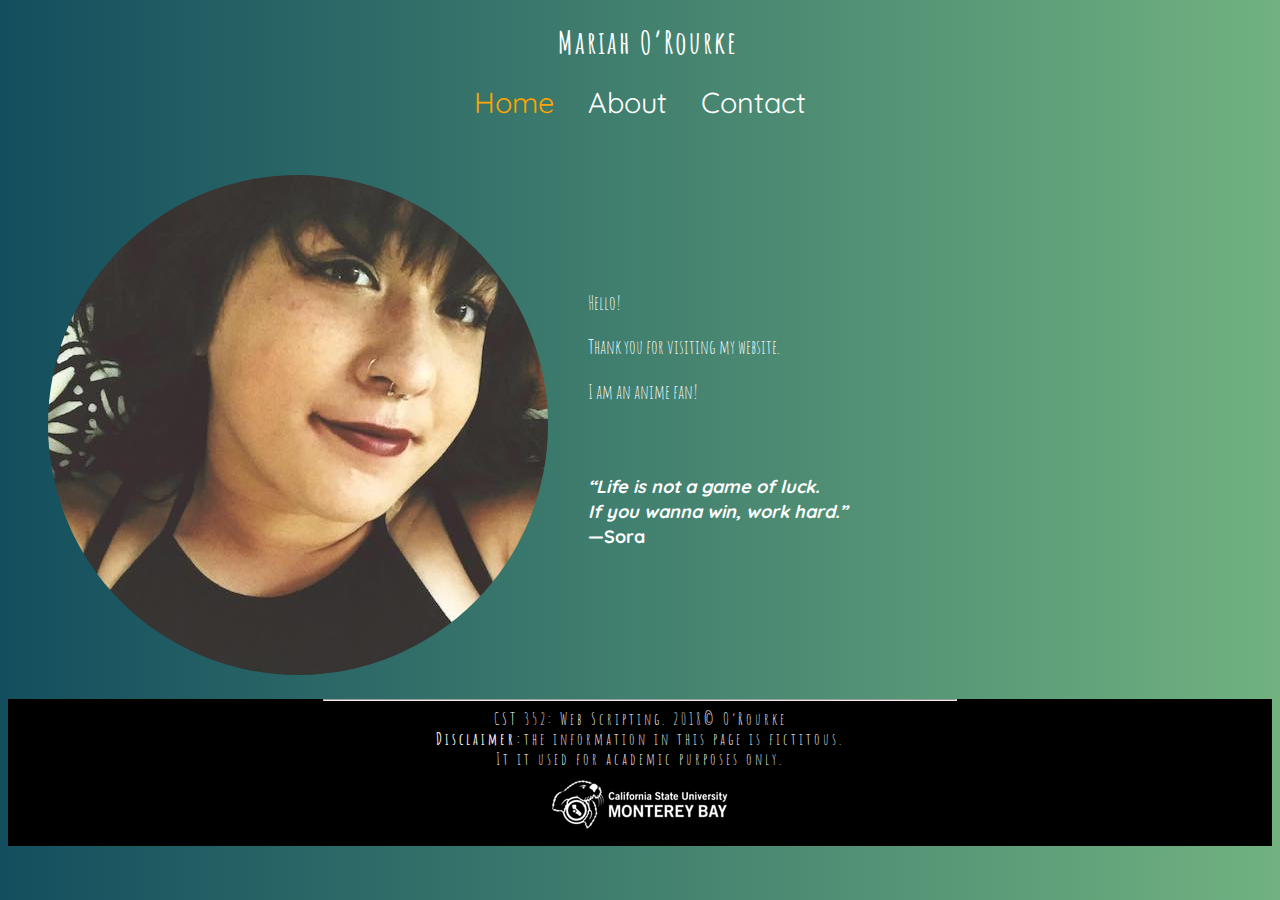
<file: labs/lab1/index.html>
<!DOCTYPE html>
<html>
<!--

First Website
and comment
in html
(comments can span multiple lines)

-->

<!-- This is the head -->
<!-- All styles and javascript go inside the head -->

<head>
    <meta charset="utf-8" />
    <title> Mariah O&#8217;Rourke: Personal Website</title>
    <link href="css/styles.css" rel="stylesheet" type="text/css" />
    <link href="https://fonts.googleapis.com/css?family=Amatic+SC" rel="stylesheet">
    <link href="https://fonts.googleapis.com/css?family=Quicksand:400,700" rel="stylesheet">
</head>
<!-- closing head -->

<!-- This is the body -->
<!-- This is where we place the content of our website -->

<body>
    <header>
        <h1>Mariah O&#8217;Rourke</h1>
    </header>
    <nav>
        <a class="active" href="index.html">Home</a>
        <a href="about.html">About</a>
        <a href="contact.html">Contact</a>
    </nav>

    <br/>
    <br/>

    <main>
        <figure id="me">
            <img src="img/mariah.jpg" alt="Picture of Mariah O&#8217;Rourke" />
        </figure>
        <div id="welcomeText">
            Hello!</br>
            <p> Thank you for visiting my website.</p>

            <p>I am an anime fan!</p>

            </br>
            </br>
            <span id="quote"><em>“Life is not a game of luck. </br> If you wanna win, <strong id="highlight">work hard.</strong>”</em></br> <span id="author">&#8212;Sora</span></span>
        </div>
    </main>

    <!-- This is the footer -->
    <!-- The footer goes inside the body but not always -->
    <footer>
        <hr/> CST 352: Web Scripting. 2018&#169; O&#8217;Rourke </br>
        <strong>Disclaimer:</strong>the information in this page is fictitous.<br/> It it used for academic purposes only.
        <br/>
        <img src="../../logo.png" alt="CSUMB logo" />
    </footer>
    <!-- closing footer -->

</body>
<!-- closing body -->

</html>
</file>
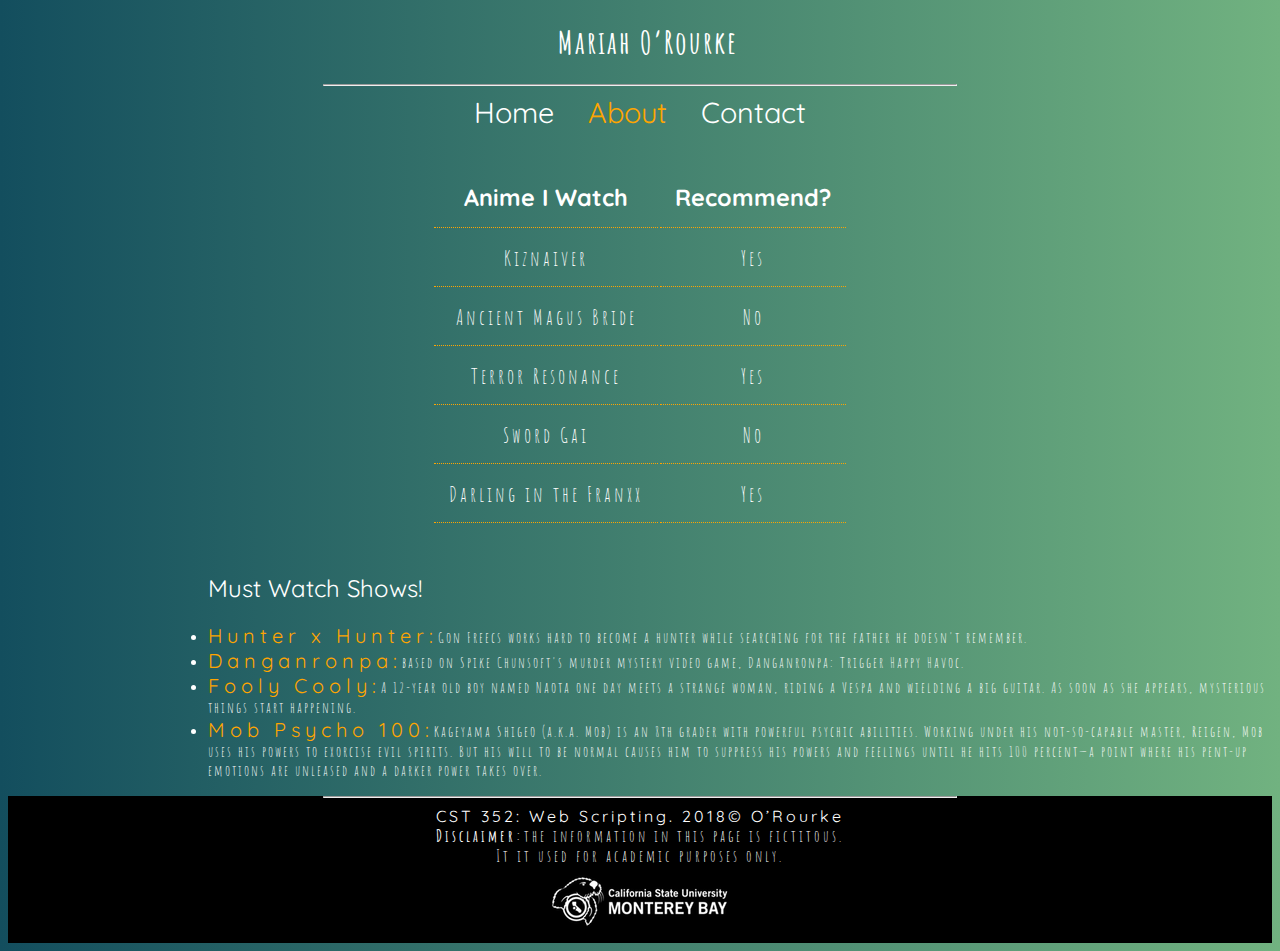
<file: labs/lab1/about.html>
<!DOCTYPE html>
<html>
<!--

First Website
and comment
in html
(comments can span multiple lines)

-->

<!-- This is the head -->
<!-- All styles and javascript go inside the head -->

<head>
    <meta charset="utf-8" />
    <title> Mariah O&#8217;Rourke: Personal Website</title>
    <link href="css/styles.css" rel="stylesheet" type="text/css" />
    <link href="https://fonts.googleapis.com/css?family=Amatic+SC" rel="stylesheet">
    <link href="https://fonts.googleapis.com/css?family=Quicksand:400,700" rel="stylesheet">
</head>
<!-- closing head -->

<!-- This is the body -->
<!-- This is where we place the content of our website -->

<body>
    <header>
        <h1>Mariah O&#8217;Rourke</h1>
    </header>
    <nav>
        <hr width="50%" />
        <a href="index.html">Home</a>
        <a class="active" href="about.html">About</a>
        <a href="contact.html">Contact</a>
    </nav>

    <br/>
    <br/>
    
        <div id="content">
           <table>
               <tr id="table-header">
                   <td><strong>Anime I Watch</strong></td>
                   <td><strong>Recommend?</strong></td>
               </tr>
               <tr class="table-row">
                   <td>Kiznaiver</td>
                   <td>Yes</td>
               </tr>
               <tr class="table-row">
                   <td>Ancient Magus Bride</td>
                   <td>No</td>
               </tr>
               <tr class="table-row">
                   <td>Terror Resonance</td>
                   <td>Yes</td>
               </tr>
               <tr class="table-row">
                   <td>Sword Gai</td>
                   <td>No</td>
               </tr>
               <tr class="table-row">
                   <td>Darling in the Franxx</td>
                   <td>Yes</td>
               </tr>
           </table>
           <h2>Must Watch Shows!</h2>
           <ul>
               <li><span id="title">Hunter x Hunter:</span>Gon Freecs works hard to become a hunter while searching for the father he doesn't remember.</li>
               <li><span id="title">Danganronpa:</span>based on Spike Chunsoft's murder mystery video game, Danganronpa: Trigger Happy Havoc.</li>
               <li><span id="title">Fooly Cooly:</span>A 12-year old boy named Naota one day meets a strange woman, riding a Vespa and wielding a big guitar. As soon as she appears, mysterious things start happening.</li>
               <li><span id="title">Mob Psycho 100:</span>Kageyama Shigeo (a.k.a. Mob) is an 8th grader with powerful psychic abilities. Working under his not-so-capable master, Reigen, Mob uses his powers to exorcise evil spirits. But his will to be normal causes him to suppress his powers and feelings until he hits 100 percent—a point where his pent-up emotions are unleased and a darker power takes over.</li>
           </ul>
        </div>

    <!-- This is the footer -->
    <!-- The footer goes inside the body but not always -->
    <footer>
        <hr/> <span id="class">CST 352: Web Scripting. 2018&#169; O&#8217;Rourke</span> </br>
        <strong>Disclaimer:</strong>the information in this page is fictitous.<br/> It it used for academic purposes only.
        <br/>
        <img src="../../logo.png" alt="CSUMB logo" />
    </footer>
    <!-- closing footer -->

</body>
<!-- closing body -->

</html>
</file>
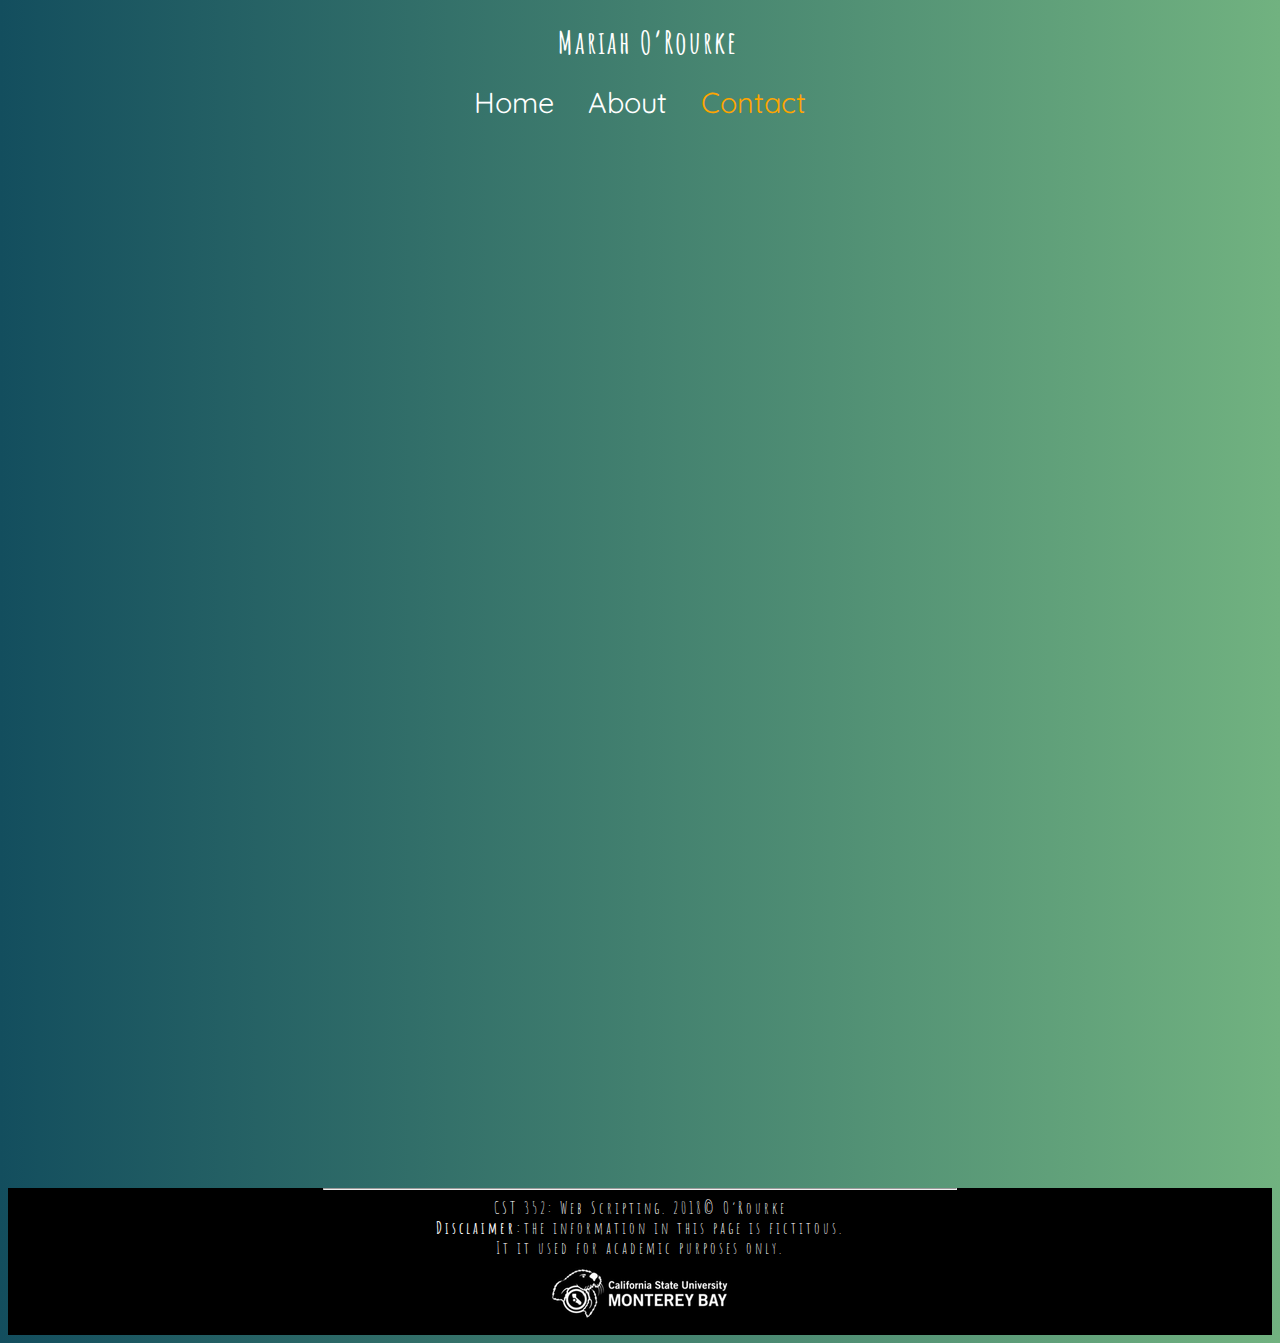
<file: labs/lab1/contact.html>
<!DOCTYPE html>
<html>
<!--

First Website
and comment
in html
(comments can span multiple lines)

-->

<!-- This is the head -->
<!-- All styles and javascript go inside the head -->

<head>
    <meta charset="utf-8" />
    <title> Mariah O&#8217;Rourke: Personal Website</title>
    <link href="css/styles.css" rel="stylesheet" type="text/css" />
    <link href="https://fonts.googleapis.com/css?family=Amatic+SC" rel="stylesheet">
    <link href="https://fonts.googleapis.com/css?family=Quicksand:400,700" rel="stylesheet">
</head>
<!-- closing head -->

<!-- This is the body -->
<!-- This is where we place the content of our website -->

<body>
    <header>
        <h1>Mariah O&#8217;Rourke</h1>
    </header>
    <nav>
        <a href="index.html">Home</a>
        <a href="about.html">About</a>
        <a class="active" href="contact.html">Contact</a>
    </nav>

    <br/>
    <br/>
    
        <div id="form">
          <iframe src="https://docs.google.com/forms/d/e/1FAIpQLSfQVECgeUwdLSC6JLOyxPGH15sGwvZHaj_e79ZheEcvOQs8Bg/viewform?embedded=true" width="700" height="1000" frameborder="0" marginheight="0" marginwidth="0">Loading...</iframe>
        </div>

    <!-- This is the footer -->
    <!-- The footer goes inside the body but not always -->
    <footer>
        <hr/> CST 352: Web Scripting. 2018&#169; O&#8217;Rourke </br>
        <strong>Disclaimer:</strong>the information in this page is fictitous.<br/> It it used for academic purposes only.
        <br/>
        <img src="../../logo.png" alt="CSUMB logo" />
    </footer>
    <!-- closing footer -->

</body>
<!-- closing body -->

</html>
</file>
<file: labs/lab1/css/styles.css>
body {
    background: linear-gradient(to right, #134e5e, #71b280);
    color: white
}

header,
main,
nav,
footer {
    text-align: center;
}

header,
title {
    font-family: 'Amatic SC';
    letter-spacing: 2px;
    padding-left: 1em;
    text-align: center;
}

img {
    border-radius: 50%;
}

hr {
    width: 50%;
}

nav a {
    padding: 15px;
    padding-bottom: 4px;
    font-size: 1.8em;
    text-decoration: none;
    color: white;
    font-family: 'Quicksand', sans-serif;

}


nav a:hover {
    border-bottom: 2px orange solid;
    font-size: 2em;
    transition: .9s;
}

nav a.active {
    color: orange;
}

#me,
#welcomeText {
    float: left;
    font-family: 'Amatic SC';
    font-size: larger;
}

#welcomeText {
    text-align: left;
    display: block;
    margin-left: auto;
    margin-right: auto;
    margin-top: 7em;
}

#quote {
    font-family: 'Quicksand', sans-serif;
    font-size: large;
    font-weight: 700;
    text-align: center;
}

#highlight:hover {
    color: orange;
    font-size: x-large;
    transition: .5s;
}

footer {
    clear: left;
    background-color: black;
    color: white;
    font-family: 'Amatic SC';
    letter-spacing: 3px;
}

footer #class {
    font-family: 'Quicksand', sans-serif;
}

table {
    margin: 0px auto;
}

td {
    padding-right: 10px;
    font-size: 1.3em;
}

td strong {
    color: white;
}

 th, td {
    padding: 15px;
    text-align: center; 
    border-bottom: 1px dotted orange;
 }

#table-header {
    font-family: 'Quicksand', sans-serif;
    font-weight: 900;
    font-size: large;
    text-align: center;
    border-bottom: none;
}

.table-row {
    text-align: center;
    font-family: 'Amatic SC', bold;
    letter-spacing: 3px;
}

h2 {
    text-align: left;
    padding-left: 200px;
    font-family: 'Quicksand', sans-serif;
    font-weight: 400;
    margin-top: 2em;
}

ul {
    text-align: left;
    padding-left: 200px;
}

#title {
    color: orange;
    font-size: 20px;
    letter-spacing: 5px;
    font-family: 'Quicksand', sans-serif;
}

li{
    font-size: 15px;
    letter-spacing: 2px;
    font-family: 'Amatic SC', bold;
}

#form {
    margin: auto;
    width: 50%;
    padding: 10px;
}
</file>
